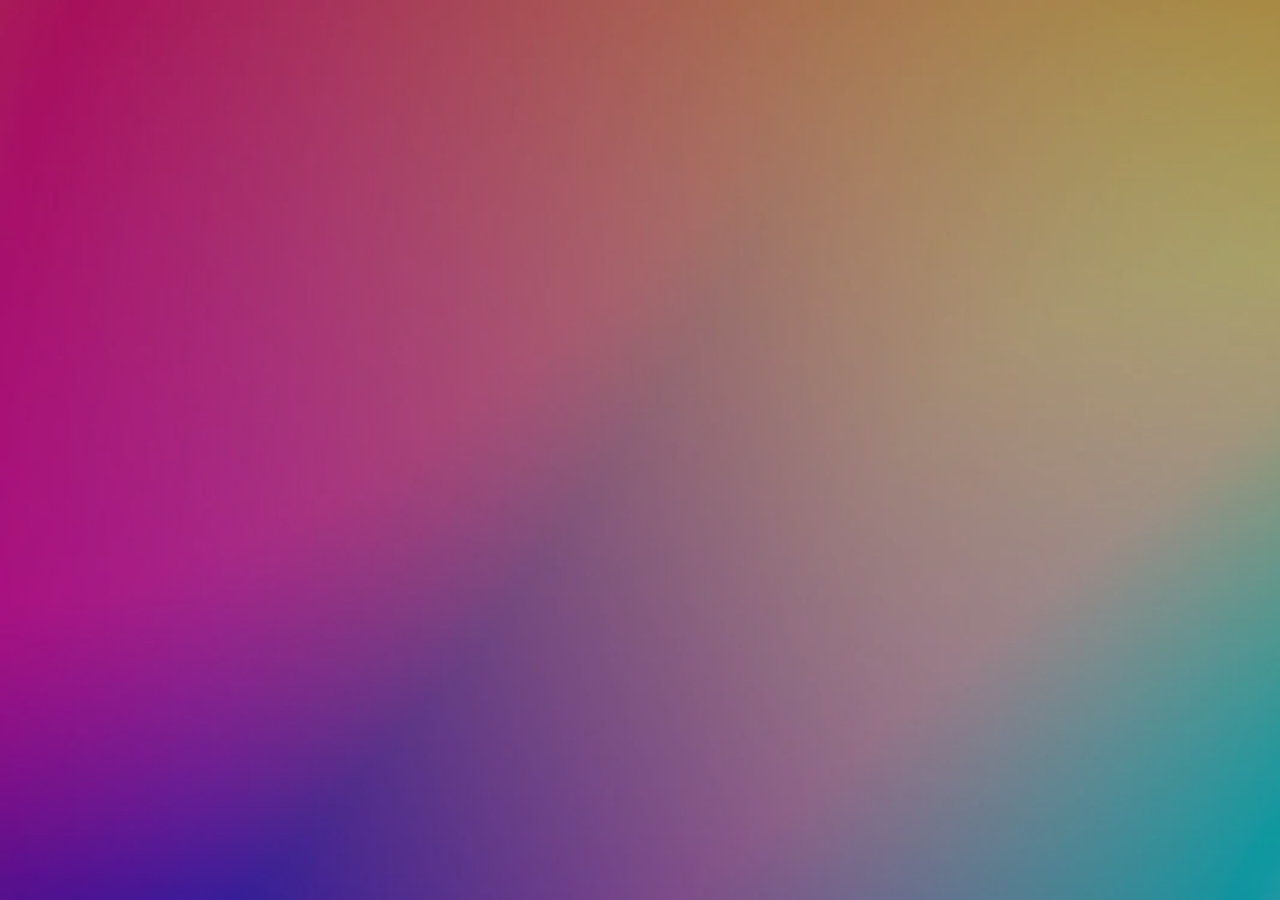
<file: emoji.html>
<!DOCTYPE html>
<html lang="en">
<head>
    <meta charset="UTF-8">
    <meta name="viewport" content="width=device-width, initial-scale=1.0">
    <link rel="stylesheet" href="css/emoji.css">
    <title>Start Game</title>
</head>
<body>
    <div class="container">

    </div>
</body>
</html>
</file>
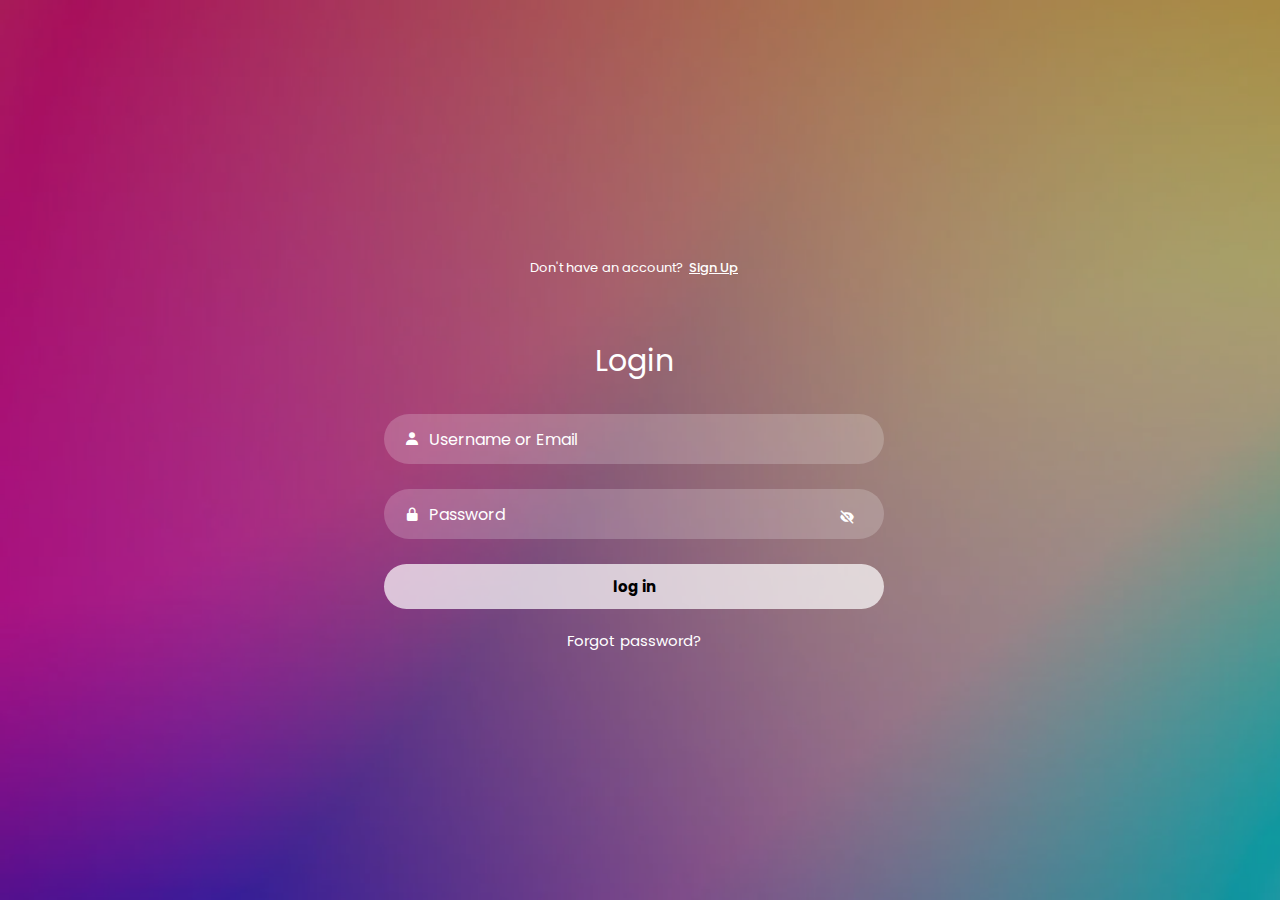
<file: log-sing.html>
<!DOCTYPE html>
<html lang="en">
<head>
    <meta charset="UTF-8">
    <meta name="viewport" content="width=device-width, initial-scale=1.0">
    <link rel="stylesheet" href="css/log-sing.css">
    <link
      href="https://unpkg.com/boxicons@2.1.4/css/boxicons.min.css"
      rel="stylesheet"
    />
    <link
      rel="stylesheet"
      href="https://cdnjs.cloudflare.com/ajax/libs/font-awesome/6.5.1/css/all.min.css"
      integrity="sha512-DTOQO9RWCH3ppGqcWaEA1BIZOC6xxalwEsw9c2QQeAIftl+Vegovlnee1c9QX4TctnWMn13TZye+giMm8e2LwA=="
      crossorigin="anonymous"
      referrerpolicy="no-referrer"
    />
    <title>creat acount</title>
</head>
<body>
    <!----------------------------- Form box ----------------------------------->
    <div class="container">
    <form class="form-box">
       
        <!------------------- login form -------------------------->

        <div class="login-container" id="login">
          <div class="top">
            <span>Don't have an account?<a href="#" onclick="register()">Sign Up</a></span>
            <header>Login</header>
          </div>
          <div class="Username-login">
          <div class="input-box">
            <input type="text" id="Username" class="input-field"placeholder="Username or Email"/>
            <i class="bx bxs-user bx1"></i>
          </div>
          <!-- <span class="error name error">
            <i class="bx bx-error-circle" style="margin-right: 6px"></i>
            <p>please enter a valid email</p>
          </span> -->
        </div>
        <div class="password-ogin">
          <div class="input-box">
            <input type="password" id="password1"  class="input-field" placeholder="Password" />
            <i class="bx bxs-lock-alt bx1"></i>
            <i class="bx bxs-hide"></i>
          </div>
          <!-- <span class="error name error">
            <i class="bx bx-error-circle" style="margin-right: 6px"></i>
            <p>password don't match</p>
          </span> -->
        </div>
          <div class="input-box">
            <button class="submit" id="submit1">log in</button>
          </div>
          <div class="two-col">
            <div class="two">
              <label><a href="#">Forgot password?</a></label>
            </div>
          </div>
        </div>

        <!------------------- registration form -------------------------->
        <div class="register-container" id="form">
          <div class="top">
            <header>Sign Up</header>
          </div>
          <div class="field UsernameField">
            <div class="input-box">
              <input type="text" id="userName"class="input-field"placeholder="Username"oninput="checkUsername()" />
              <i class="bx bxs-user bx1"></i>
            </div>
           
          </div>
          <div class="emailField">
            <div class="input-box" id="email">
              <input type="text"class="input-field" id="Email"placeholder="Email" />
              <i class="bx bxs-envelope bx1"></i>
            </div>
          </div>
          <div class="creat-password">
            <div class="input-box">
              <input type="password" id="password2" class="input-field" placeholder="Password"/>
              <i class="bx bxs-lock-alt bx1"></i>
              <i class="bx bxs-hide show-hide"></i>
            </div>
          
          </div>
          <div class="confrim-password">
            <div class="input-box">
              <input type="password"id="CPass"class="input-field" placeholder="Confrim Password"/>
              <i class="bx bxs-lock-alt bx1"></i>
              <i class="bx bxs-hide show-hide"></i>
            </div>
           
          </div>
          <div>
            <div class="input-box">
              <button class="submit" id="submit">Sing up</button>
            </div>
            <div class="two-col">
              <div class="one">
                <div class="two">
                  <span>Have an account?<a href="#" onclick="login()">Login</a></span>
                </div>
              </div>
            </div>
          </div>
        </div>
      </div>
    </form>
</div>
    <script src="js/log-sing.js"> </script>
</body>
</html>
</file>
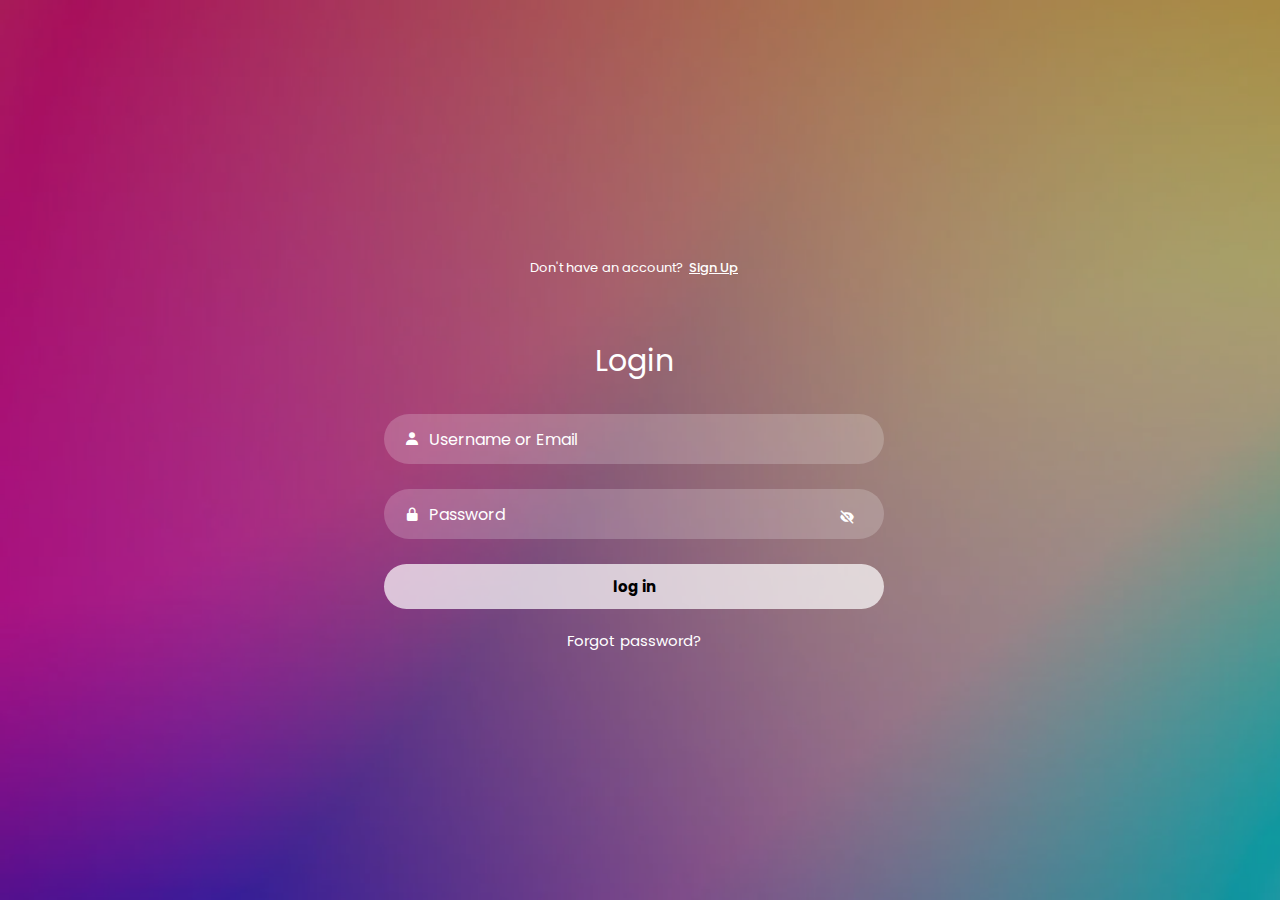
<file: index/log-sing.html>
<!DOCTYPE html>
<html lang="en">
<head>
    <meta charset="UTF-8">
    <meta name="viewport" content="width=device-width, initial-scale=1.0">
    <link rel="stylesheet" href="../css/log-sing.css">
    <link
      href="https://unpkg.com/boxicons@2.1.4/css/boxicons.min.css"
      rel="stylesheet"
    />
    <link
      rel="stylesheet"
      href="https://cdnjs.cloudflare.com/ajax/libs/font-awesome/6.5.1/css/all.min.css"
      integrity="sha512-DTOQO9RWCH3ppGqcWaEA1BIZOC6xxalwEsw9c2QQeAIftl+Vegovlnee1c9QX4TctnWMn13TZye+giMm8e2LwA=="
      crossorigin="anonymous"
      referrerpolicy="no-referrer"
    />
    <title>creat acount</title>
</head>
<body>
    <!----------------------------- Form box ----------------------------------->
    <div class="container">
    <form class="form-box">
       
        <!------------------- login form -------------------------->

        <div class="login-container" id="login">
          <div class="top">
            <span>Don't have an account?<a href="#" onclick="register()">Sign Up</a></span>
            <header>Login</header>
          </div>
          <div class="Username-login">
          <div class="input-box">
            <input type="text" id="Username" class="input-field"placeholder="Username or Email"/>
            <i class="bx bxs-user bx1"></i>
          </div>
          <!-- <span class="error name error">
            <i class="bx bx-error-circle" style="margin-right: 6px"></i>
            <p>please enter a valid email</p>
          </span> -->
        </div>
        <div class="password-ogin">
          <div class="input-box">
            <input type="password" id="password"  class="input-field" placeholder="Password" />
            <i class="bx bxs-lock-alt bx1"></i>
            <i class="bx bxs-hide"></i>
          </div>
          <!-- <span class="error name error">
            <i class="bx bx-error-circle" style="margin-right: 6px"></i>
            <p>password don't match</p>
          </span> -->
        </div>
          <div class="input-box">
            <button class="submit" id="submit1">log in</button>
          </div>
          <div class="two-col">
            <div class="two">
              <label><a href="#">Forgot password?</a></label>
            </div>
          </div>
        </div>

        <!------------------- registration form -------------------------->
        <div class="register-container" id="form">
          <div class="top">
            <header>Sign Up</header>
          </div>
          <div class="field UsernameField">
            <div class="input-box">
              <input
                          type="text"
                          id="userName"
                          class="input-field"
                          placeholder="Username"
                          oninput="checkUsername()"
                        />

              <i class="bx bxs-user bx1"></i>
            </div>
           
          </div>
          <div class="emailField">
            <div class="input-box" id="email">
              <input
                type="text"
                class="input-field"
                id="email"
                placeholder="Email"
              />
              <i class="bx bxs-envelope bx1"></i>
            </div>
           
          </div>
          <div class="creat-password">
            <div class="input-box">
              <input
                type="password"
                id="password"
                class="input-field"
                placeholder="Password"
              />
              <i class="bx bxs-lock-alt bx1"></i>
              <i class="bx bxs-hide show-hide"></i>
            </div>
          
          </div>
          <div class="confrim-password">
            <div class="input-box">
              <input
                type="password"
                id="confirPass"
                class="input-field"
                placeholder="Confrim Password"
              />
              <i class="bx bxs-lock-alt bx1"></i>
              <i class="bx bxs-hide show-hide"></i>
            </div>
           
          </div>
          <div>
            <div class="input-box">
              <button class="submit" id="submit">Sing up</button>
            </div>
            <div class="two-col">
              <div class="one">
                <div class="two">
                  <span>Have an account?<a href="#" onclick="login()">Login</a></span>
                </div>
              </div>
            </div>
          </div>
        </div>
      </div>
    </form>
</div>
    <script src="../js/log-sing.js"> </script>
</body>
</html>
</file>
<file: css/emoji.css>
* {
    margin: 0;
    padding: 0;
    box-sizing: border-box;
    font-family: "Poppins", sans-serif;
  }
  body {
    background: url(../img/pexels-photo-6985001.webp);
    background-size: cover;
    background-repeat: no-repeat;
    background-attachment: fixed;
  }
  .container {
    display: flex;
    align-items: center;
    justify-content: center;
    width: 100%;
    height: 100vh;
    background: rgba(39, 39, 39, 0.4);
  }
</file>
<file: css/log-sing.css>
@import url("https://fonts.googleapis.com/css2?family=Poppins:wght@400;500;600;700&display=swap");

* {
  margin: 0;
  padding: 0;
  box-sizing: border-box;
  font-family: "Poppins", sans-serif;
}
body {
  background: url(../img/pexels-photo-6985001.webp);
  background-size: cover;
  background-repeat: no-repeat;
  background-attachment: fixed;
}
.container {
  display: flex;
  align-items: center;
  justify-content: center;
  width: 100%;
  height: 100vh;
  background: rgba(39, 39, 39, 0.4);
}

.form-box {
  position: relative;
  display: flex;
  align-items: center;
  justify-content: center;
  width: 712px;
  height: 100vh;
  overflow: hidden;
  z-index: 3;
  background: transparent;
  /* border: 2px solid rgba(255, 255, 255, 0.5);
  border-radius: 20px;
  backdrop-filter: blur(477px);
  box-shadow: 0 0 30px rgba(0, 0, 0, 0.5);
  transition: transform 0.3s ease height 0.2s ease; */
}
.login-container {
  position: absolute;
  left: 100px;
  width: 500px;
  display: flex;
  flex-direction: column;
  transition: 0.5s ease-in-out;
}
.register-container {
  position: absolute;
  right: -520px;
  width: 500px;
  display: flex;
  flex-direction: column;
  transition: 0.5s ease-in-out;
}
.top span {
  color: #fff;
  font-size: small;
  padding: 10px 0;
  display: flex;
  justify-content: center;
}

.top span a {
  font-weight: 500;
  color: #fff;
  margin-left: 5px;
}
.top span a:hover {
  color: #64d5fb;
}
header {
  color: #fff;
  font-size: 30px;
  text-align: center;
  padding: 10px 0 30px 0;
  margin-top: 40px;
}

.two-forms {
  display: flex;
  gap: 10px;
}
.input-field {
  font-size: 16px;
  background: rgba(255, 255, 255, 0.2);
  color: #fff;
  height: 50px;
  width: 100%;
  padding: 0 10px 0 45px;
  border: none;
  border-radius: 30px;
  outline: none;
  transition: 0.2s ease;
}
.input-field:hover,
.input-field:focus {
  background: rgba(255, 255, 255, 0.25);
}
::-webkit-input-placeholder {
  color: #fff;
}

.input-box .bx1 {
  position: relative;
  top: -36px;
  right: -4%;
  color: #fff;
}

.input-box .bxs-hide {
  position: relative;
  top: -33px;
  right: -87%;
  color: #fff;
  cursor: pointer;
}
.error {
  height: 15px;
  display: flex;
  align-items: center;
  font-size: 15px;
  font-weight: 400;
  color: rgba(148, 0, 0, 0.833);
  margin-left: 15px;
  margin-bottom: 10px;
}
.invalid .error {
  display: flex;
}
.input-box p {
  margin-left: 15px;
  margin-bottom: 10px;
  color: rgba(148, 0, 0, 0.833);
}
.submit {
  font-size: 15px;
  font-weight: 700;
  color: black;
  height: 45px;
  width: 100%;
  border: none;
  border-radius: 30px;
  outline: none;
  background: rgba(255, 255, 255, 0.7);
  cursor: pointer;
  transition: 0.3s ease-in-out;
}
.submit:hover {
  background: rgba(255, 255, 255, 0.5);
  box-shadow: 1px 5px 7px 1px rgba(0, 0, 0, 0.2);
}
.invalid.error {
  display: flex;
}
.invalid input {
  border-color: rgba(148, 0, 0, 0.833);
}
.two-col {
  display: flex;
  justify-content: center;
  color: #fff;
  font-size: 15px;
  margin-top: 20px;
}

.two label a {
  text-decoration: none;
  color: #fff;
}
.two a:hover {
  text-decoration: underline;
  color: #64d5fb;
}
@media only screen and (max-width: 540px) {
  .wrapper {
    min-height: 100vh;
  }
  .form-box {
    width: 100%;
    height: 500px;
  }
  .register-container,
  .login-container {
    width: 100%;
    padding: 0 20px;
  }
  .register-container .two-forms {
    flex-direction: column;
    gap: 0;
  }
}
</file>
